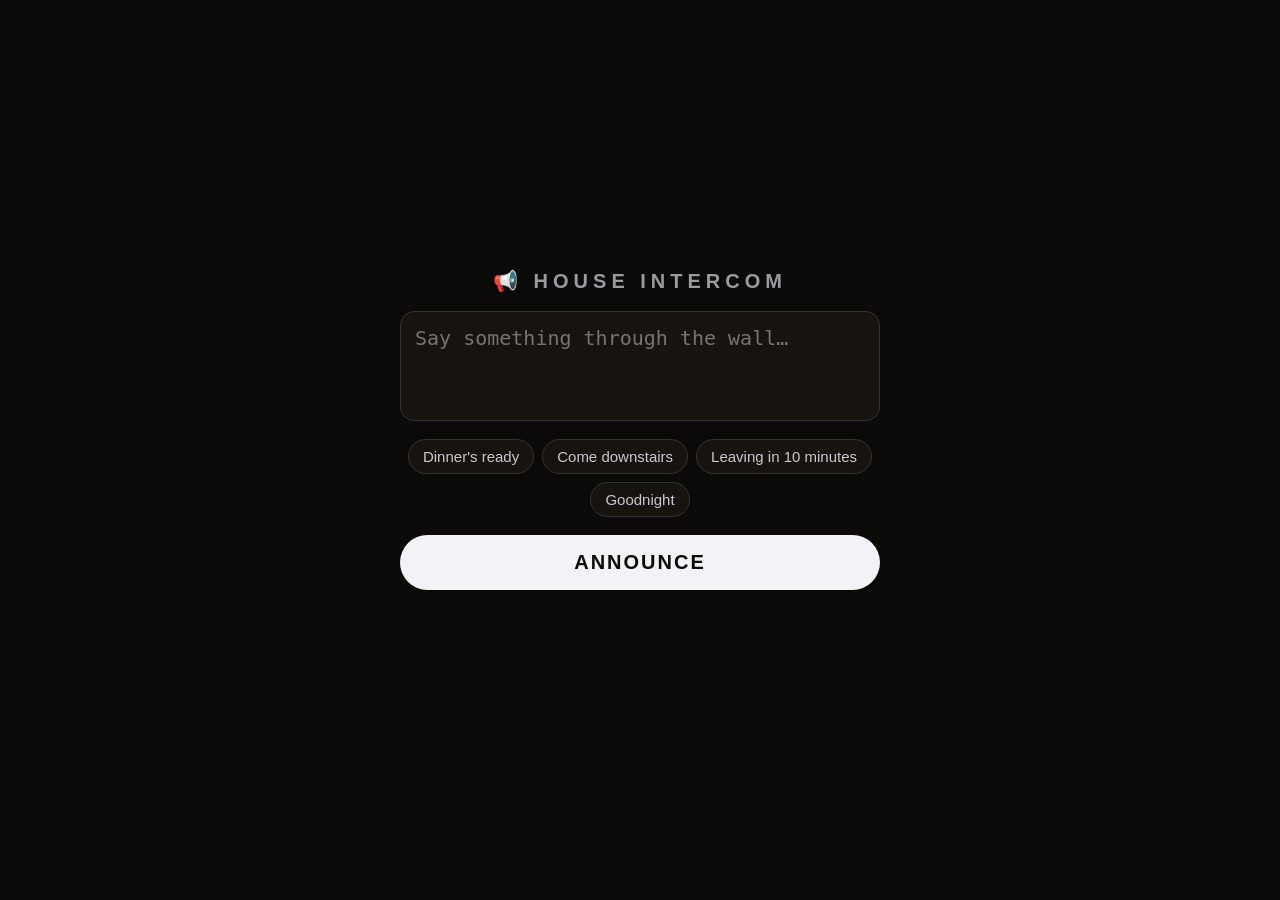
<file: web/static/announce.html>
<!DOCTYPE html>
<html lang="en">
<head>
<meta charset="UTF-8">
<meta name="viewport" content="width=device-width, initial-scale=1.0">
<title>House Intercom</title>
<style>
  * { margin: 0; padding: 0; box-sizing: border-box; }
  body {
    background: #0c0a08; color: #f2f2f7; height: 100vh;
    font-family: -apple-system, BlinkMacSystemFont, "Segoe UI", Roboto, sans-serif;
    display: flex; flex-direction: column; align-items: center; justify-content: center;
    gap: 18px; padding: 24px;
  }
  h1 { font-size: 20px; letter-spacing: 0.25em; font-weight: 600; color: #9a9aa2; }
  textarea {
    width: 100%; max-width: 480px; height: 110px; font-size: 20px; padding: 14px;
    background: #17130e; color: #f2f2f7; border: 1px solid #333; border-radius: 14px;
    resize: none; outline: none;
  }
  button {
    width: 100%; max-width: 480px; padding: 16px; font-size: 20px; font-weight: 700;
    letter-spacing: 0.1em; background: #f2f2f7; color: #0c0a08;
    border: 0; border-radius: 999px; cursor: pointer;
  }
  button:active { transform: scale(0.98); }
  #status { min-height: 24px; color: #7a7a80; font-size: 15px; }
  .quick { display: flex; gap: 8px; flex-wrap: wrap; justify-content: center; max-width: 480px; }
  .quick span {
    background: #17130e; border: 1px solid #333; border-radius: 999px;
    padding: 8px 14px; font-size: 15px; cursor: pointer; color: #c9c9cf;
  }
</style>
</head>
<body>
  <h1>📢 HOUSE INTERCOM</h1>
  <textarea id="msg" placeholder="Say something through the wall…"></textarea>
  <div class="quick">
    <span>Dinner's ready</span>
    <span>Come downstairs</span>
    <span>Leaving in 10 minutes</span>
    <span>Goodnight</span>
  </div>
  <button id="send">ANNOUNCE</button>
  <div id="status"></div>
<script>
  const msg = document.getElementById('msg');
  const status = document.getElementById('status');
  document.querySelectorAll('.quick span').forEach(s =>
    s.addEventListener('click', () => { msg.value = s.textContent; }));
  document.getElementById('send').addEventListener('click', async () => {
    const text = msg.value.trim();
    if (!text) return;
    status.textContent = 'Sending…';
    try {
      const r = await fetch('/api/announce', {
        method: 'POST',
        headers: { 'Content-Type': 'application/json' },
        body: JSON.stringify({ text })
      });
      if (!r.ok) throw 0;
      status.textContent = '✓ The wall will speak it within a few seconds.';
      msg.value = '';
    } catch (e) {
      status.textContent = 'Failed — try again.';
    }
  });
</script>
</body>
</html>
</file>
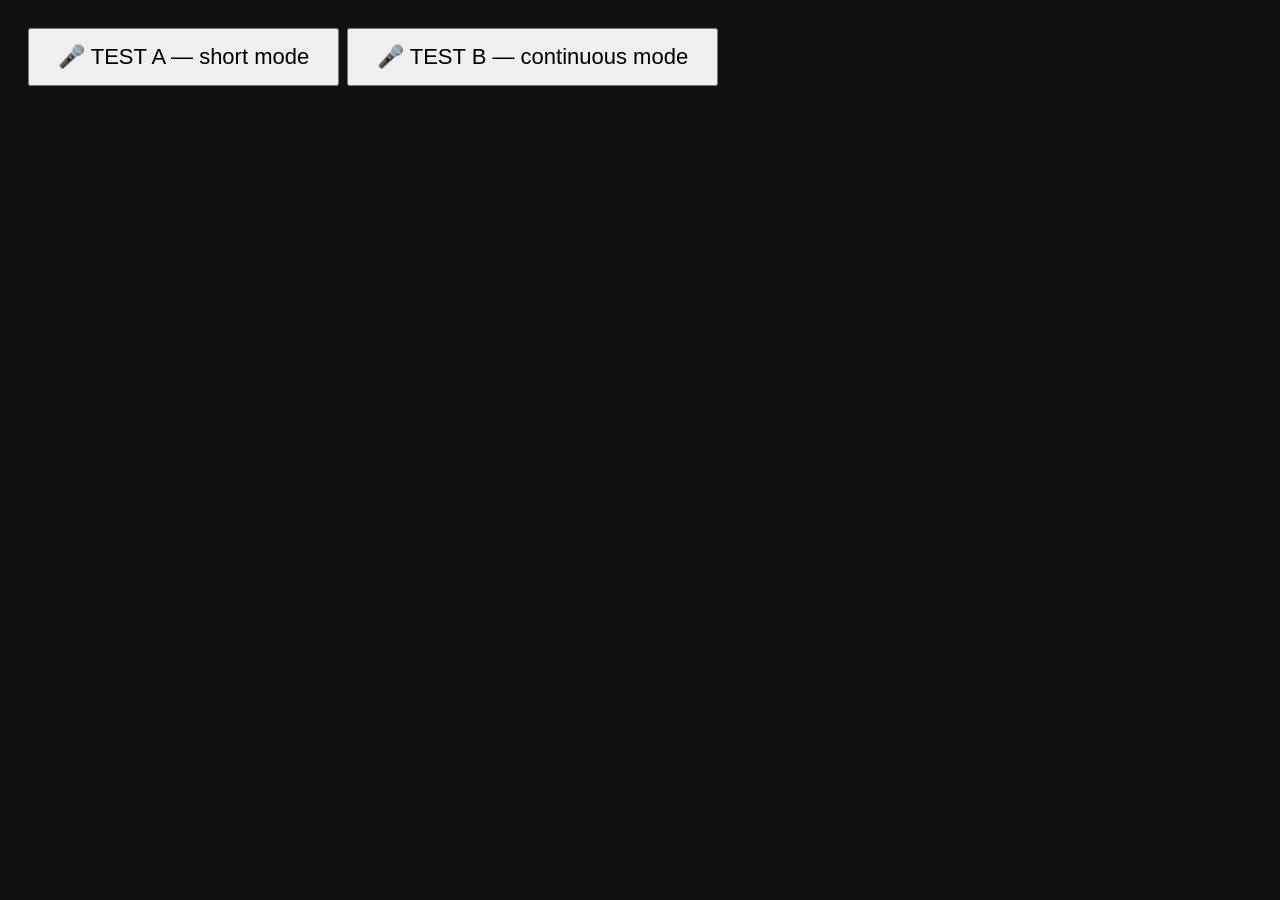
<file: web/static/mictest.html>
<!DOCTYPE html>
<html lang="en">
<head>
<meta charset="UTF-8">
<meta name="viewport" content="width=device-width, initial-scale=1.0">
<title>Mic Test</title>
<style>
  body { background: #111; color: #eee; font-family: monospace; padding: 20px; }
  button { font-size: 22px; padding: 14px 28px; margin-bottom: 16px; }
  #log { white-space: pre-wrap; font-size: 15px; line-height: 1.5; }
</style>
</head>
<body>
<button id="go">🎤 TEST A — short mode</button>
<button id="go2">🎤 TEST B — continuous mode</button>
<div id="log"></div>
<script>
const log = (m) => {
  document.getElementById('log').textContent =
    new Date().toLocaleTimeString() + '  ' + m + '\n' + document.getElementById('log').textContent;
};
function runTest(continuous) {
  const SR = window.SpeechRecognition || window.webkitSpeechRecognition;
  if (!SR) { log('NO SpeechRecognition in this browser'); return; }
  const r = new SR();
  r.lang = 'en-US';
  r.continuous = continuous;
  r.interimResults = true;
  log('=== ' + (continuous ? 'CONTINUOUS' : 'SHORT') + ' mode test ===');
  r.onstart = () => log('onstart');
  r.onaudiostart = () => log('onaudiostart (mic capturing)');
  r.onsoundstart = () => log('onsoundstart (sound detected)');
  r.onspeechstart = () => log('onspeechstart (speech detected)');
  r.onresult = (ev) => {
    let t = '';
    for (let i = 0; i < ev.results.length; i++) t += ev.results[i][0].transcript;
    log('onresult: "' + t + '" (final: ' + ev.results[ev.results.length - 1].isFinal + ')');
  };
  r.onerror = (ev) => log('onerror: ' + ev.error);
  r.onend = () => log('onend');
  r.start();
  log('start() called — SPEAK NOW');
}
document.getElementById('go').onclick = () => runTest(false);
document.getElementById('go2').onclick = () => runTest(true);
</script>
</body>
</html>
</file>
